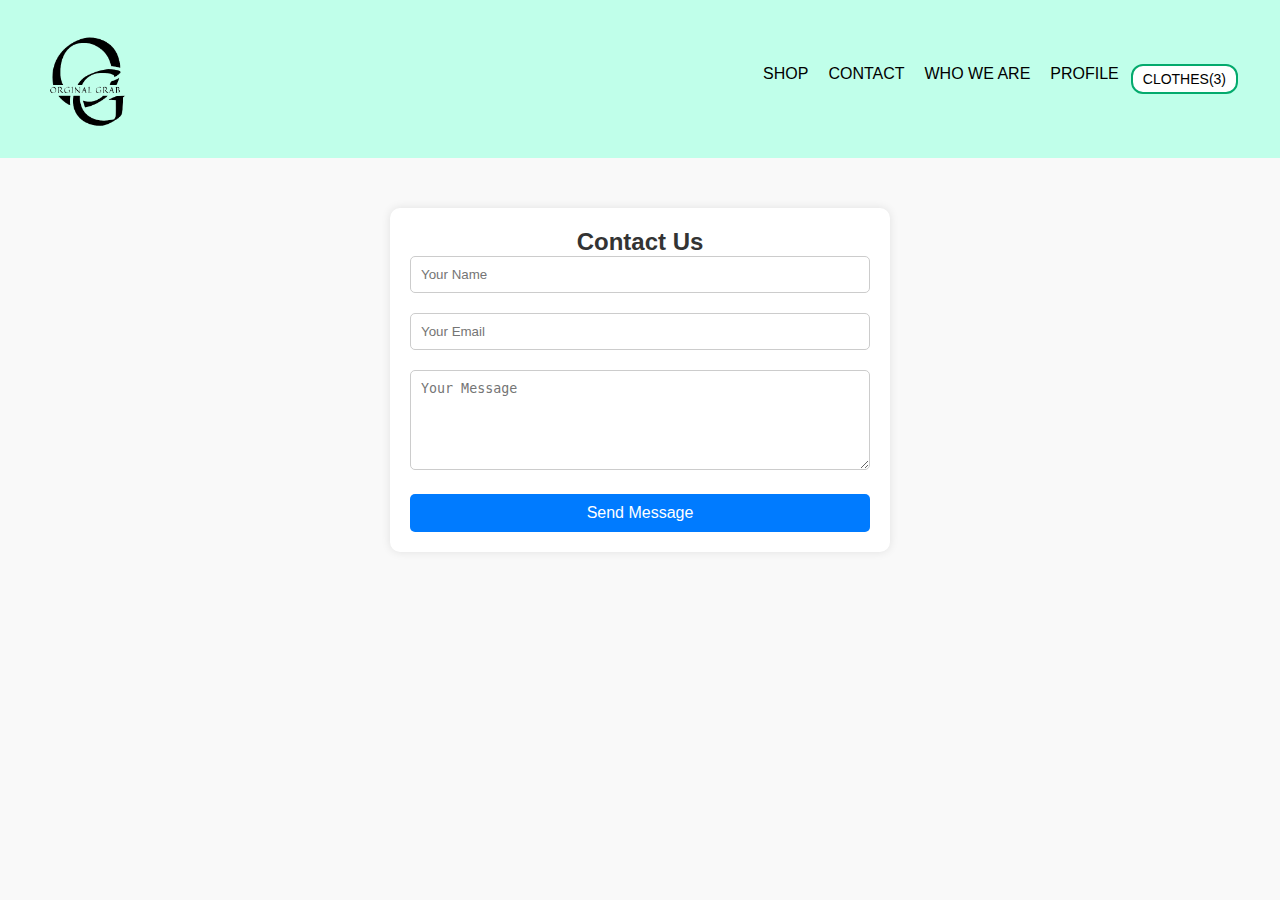
<file: contact.html>
<!DOCTYPE html>
<html lang="en">
    <head>
        <title>green</title>
        <link rel="stylesheet" href="./gang.css">
    </head>
    <body>
        <div class="container">
            <a href="./gang.html"><img src="og__2_-removebg-preview.png" alt="logo" width="150px"> </a>
            <ul class="menu-items">
                <li><a href="./shop.html">SHOP</a></li>
                <li><a href="./contact.html">CONTACT</a></li>
                <li><a href="./who-we-are.html">WHO WE ARE</a></li>
                <li><a href="./PROFILE.html">PROFILE</a></li>
                <li class="hero"><a href="./clothes.html">CLOTHES(3)</a></li>
            </ul>
    </div>

        <div class="containers">
            <h2>Contact Us</h2>
            <form action="#" method="post">
              <div class="form-group">
                <input type="text" id="name" name="name" placeholder="Your Name" required>
              </div>
              <div class="form-group">
                <input type="email" id="email" name="email" placeholder="Your Email" required>
              </div>
              <div class="form-group">
                <textarea id="message" name="message" placeholder="Your Message" required></textarea>
              </div>
              <button type="submit">Send Message</button>
            </form>
          </div>
        </body>
        </html>
</file>
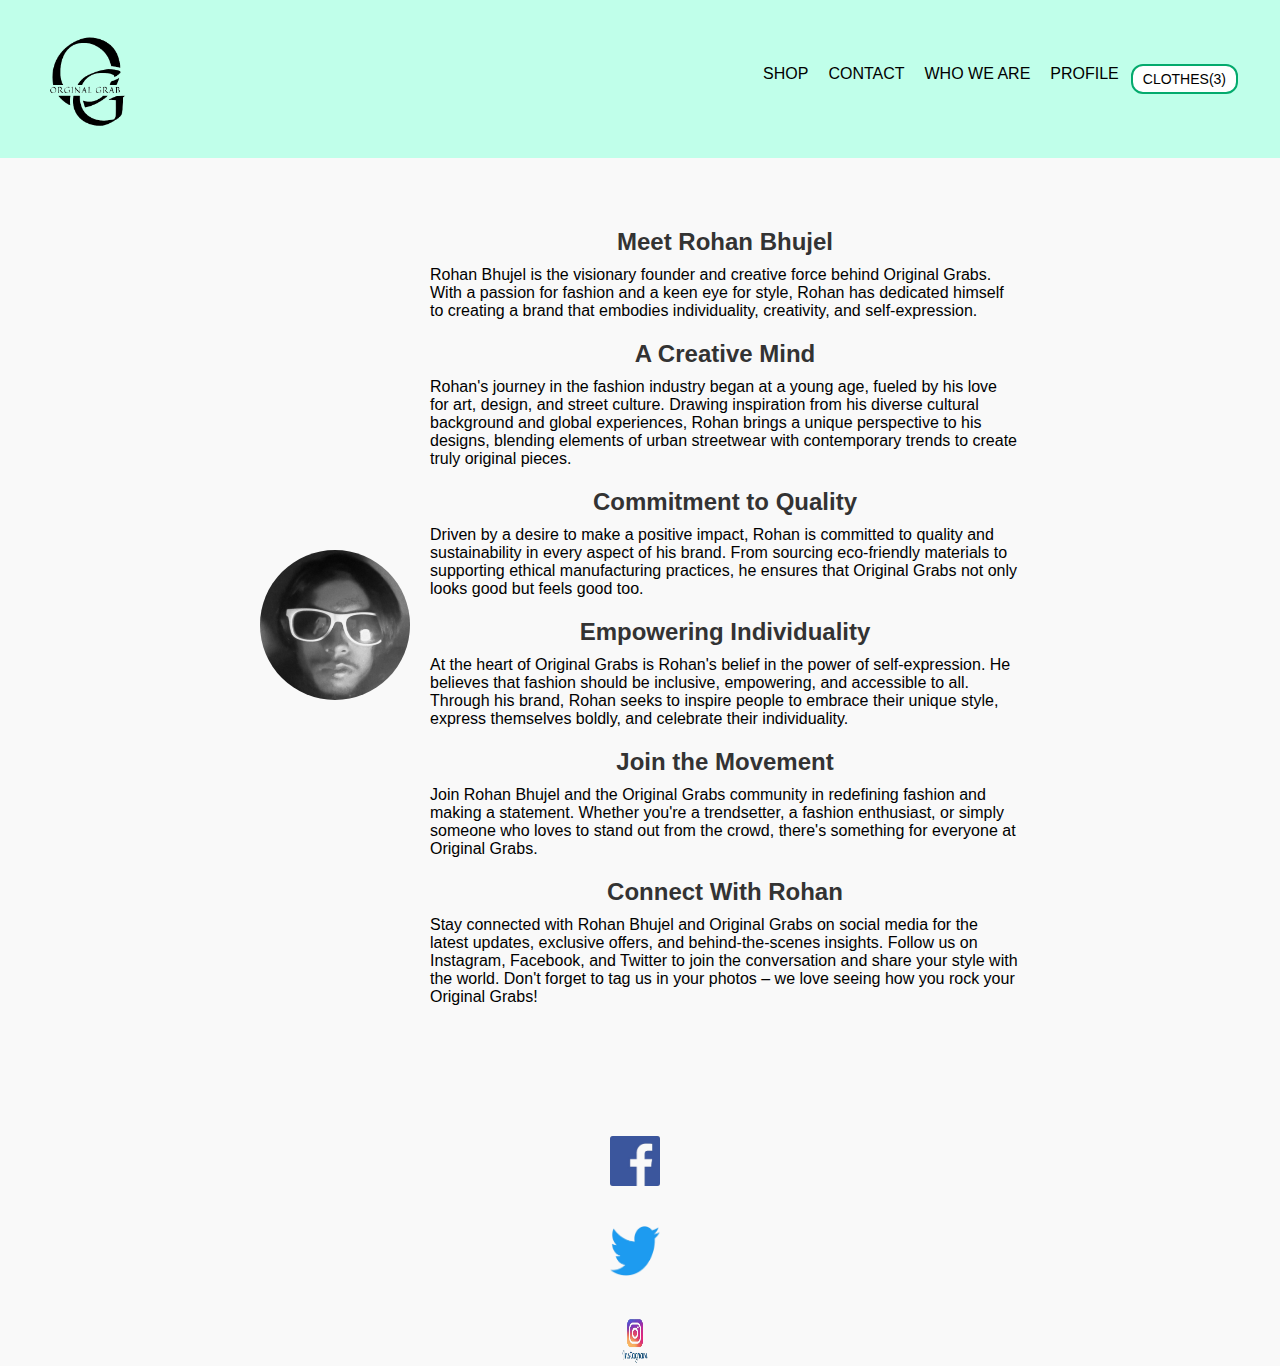
<file: PROFILE.html>
<!DOCTYPE html>
<html lang="en">
    <head>
        <title>green</title>
        <link rel="stylesheet" href="./gang.css">
    </head>
    <body>
        <div class="container">
            <a href="./gang.html"><img src="og__2_-removebg-preview.png" alt="logo" width="150px"> </a>
            <ul class="menu-items">
                <li><a href="./shop.html">SHOP</a></li>
                <li><a href="./contact.html">CONTACT</a></li>
                <li><a href="./who-we-are.html">WHO WE ARE</a></li>
                <li><a href="./PROFILE.html">PROFILE</a></li>
                <li class="hero"><a href="./clothes.html">CLOTHES(3)</a></li>
            </ul>
        </div>
    </div>   
    <div class="rohan1">
        <div class="profiles">
          <div class="profiles-img">
            <img src="IMG_20220131_022333_542_Original.JPG" alt="Profile Picture">
          </div>
          <div class="profiles-info">
            <h2>Meet Rohan Bhujel</h2>

               <p> Rohan Bhujel is the visionary founder and creative force behind Original Grabs. With a passion for fashion and a keen eye for style, Rohan has dedicated himself to creating a brand that embodies individuality, creativity, and self-expression.</p>
                
            <h2> A Creative Mind</h2>
                
            <p> Rohan's journey in the fashion industry began at a young age, fueled by his love for art, design, and street culture. Drawing inspiration from his diverse cultural background and global experiences, Rohan brings a unique perspective to his designs, blending elements of urban streetwear with contemporary trends to create truly original pieces.</p>
                
            <h2>Commitment to Quality</h2>
                
            <p>Driven by a desire to make a positive impact, Rohan is committed to quality and sustainability in every aspect of his brand. From sourcing eco-friendly materials to supporting ethical manufacturing practices, he ensures that Original Grabs not only looks good but feels good too.</p>
                
            <h2>Empowering Individuality</h2>
                
            <p>At the heart of Original Grabs is Rohan's belief in the power of self-expression. He believes that fashion should be inclusive, empowering, and accessible to all. Through his brand, Rohan seeks to inspire people to embrace their unique style, express themselves boldly, and celebrate their individuality.</p>
                
            <h2>Join the Movement</h2>
                
            <p>Join Rohan Bhujel and the Original Grabs community in redefining fashion and making a statement. Whether you're a trendsetter, a fashion enthusiast, or simply someone who loves to stand out from the crowd, there's something for everyone at Original Grabs.</p>
                
            <h2>Connect With Rohan</h2>
                
            <p>Stay connected with Rohan Bhujel and Original Grabs on social media for the latest updates, exclusive offers, and behind-the-scenes insights. Follow us on Instagram, Facebook, and Twitter to join the conversation and share your style with the world. Don't forget to tag us in your photos – we love seeing how you rock your Original Grabs!</p>
        </div>
    </div>
    </div>
    <a class="thank" href="https://www.facebook.com/roh99n/">
        <img src="images-removebg-preview.png" alt="Facebook">
    </a>
    <a class="thank" href="https://twitter.com/_rohan666_">
        <img src="Logo_of_Twitter.svg-ezgif.com-webp-to-jpg-converter-removebg-preview.png" alt="Twitter" width="150" height="150">
    </a>
    <a class="thank" href="https://www.instagram.com/roh99n/?hl=en">
        <img src="20201112143233507627o-ezgif.com-webp-to-jpg-converter-removebg-preview.png" alt="Instagram" width="250" height="250">
    </a>
    <!-- Add more social media links/icons as needed -->
      </body>
    </html>
</file>
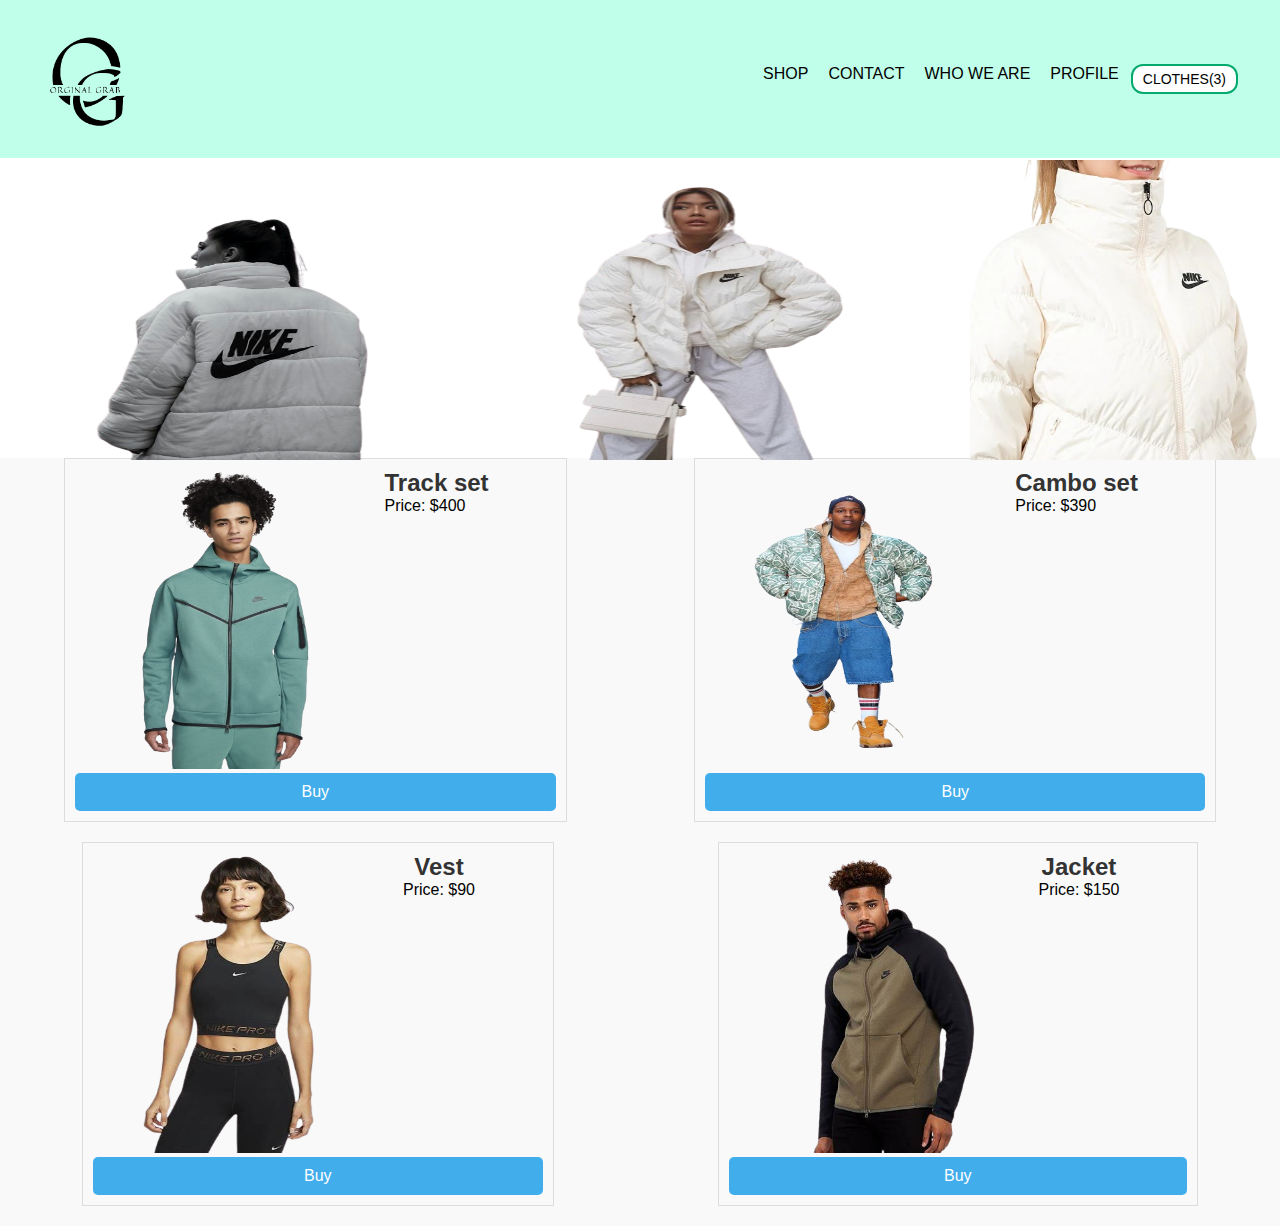
<file: shop.html>
<!DOCTYPE html>
<html lang="en">
    <head>
        <title>green</title>
        <link rel="stylesheet" href="./gang.css">
    </head>
    <body>
        <div class="container">
            <a href="./gang.html"><img src="og__2_-removebg-preview.png" alt="logo" width="150px"> </a>
            <ul class="menu-items">
                <li><a href="./shop.html">SHOP</a></li>
                <li><a href="./contact.html">CONTACT</a></li>
                <li><a href="./who-we-are.html">WHO WE ARE</a></li>
                <li><a href="./PROFILE.html">PROFILE</a></li>
                <li class="hero"><a href="./clothes.html">CLOTHES(3)</a></li>
            </ul>
         </div>
            <div class="slideshow">
                <div class="slide">
                  <img src="desktop-wallpaper-nike-clothing-nike-car-removebg-preview.png" alt="slide1"  width="400" height="300">
                </div>
                <div class="slide">
                  <img src="691fe4df0c2f9a9944798e60faece13f-removebg-preview.png" alt="slide2"  width="450" height="300">
                </div>
                <div class="slide">
                  <img src="237185-full_product-removebg-preview.png" alt="slide3" width="300" height="300">
                </div>
              </div>
              <ul class="clothing-list">
                <li class="clothing-item">
                  <div class="clothing-image">
                    <img src="cu4489-381_veste-nike-sportswear-tech-fleece-pour-homme-cu4489-381_01_1_1-removebg-preview.png" alt="Clothes 1" width="300" height="300">
                  </div>
                  <div class="clothing-details">
                    <h2>Track set</h2>
                    <p>Price: $400</p>
                  </div>
                  <a href="./clothes.html"><button class="buy-button">Buy</button></a>
                </li>
                <li class="clothing-item">
                  <div class="clothing-image">
                    <img src="1678359672-asap-rocky-march-2023-outfit-removebg-preview.png" alt="Clothes 2" width="300" height="300">
                  </div>
                  <div class="clothing-details">
                    <h2>Cambo set</h2>
                    <p>Price: $390</p>
                  </div>
                  <a href="./clothes.html"><button class="buy-button">Buy</button></a>
                </li><li class="clothing-item">
                  <div class="clothing-image">
                    <img src="OIP__1_-removebg-preview.png" alt="Clothes 3" width="300" height="300">
                  </div>
                  <div class="clothing-details">
                    <h2>Vest</h2>
                    <p>Price: $90</p>
                  </div>
                 <a href="./clothes.html"> <button class="buy-button">Buy</button></a>
                </li>
                <li class="clothing-item">
                  <div class="clothing-image">
                    <img src="OIP-removebg-preview.png" alt="Clothes 4" width="300" height="300">
                  </div>
                  <div class="clothing-details">
                    <h2>Jacket</h2>
                    <p>Price: $150</p>
                  </div>
                 <a href="./clothes.html"> <button class="buy-button">Buy</button></a>
                </li>
                <!-- Add more clothing items as needed -->
              </ul>
        </body>
        </html>
</file>
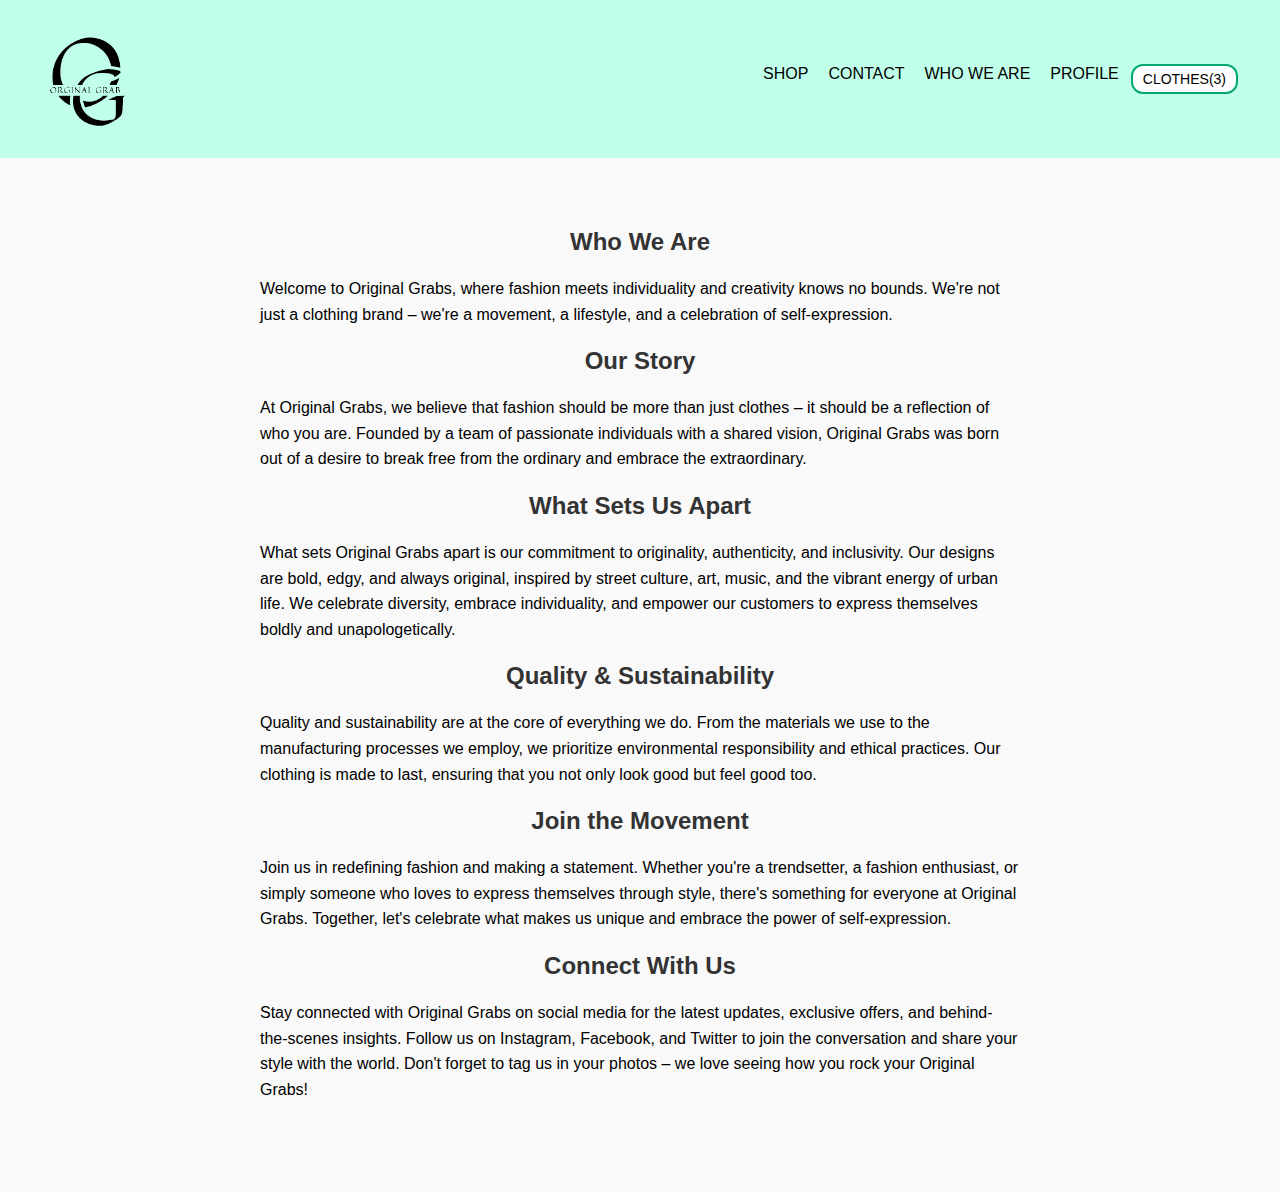
<file: who-we-are.html>
<!DOCTYPE html>
<html lang="en">
    <head>
        <title>green</title>
        <link rel="stylesheet" href="./gang.css">
    </head>
    <body class="rohan3">
        <div class="container">
            <a href="./gang.html"><img src="og__2_-removebg-preview.png" alt="logo" width="150px"> </a>
            <ul class="menu-items">
                <li><a href="./shop.html">SHOP</a></li>
                <li><a href="./contact.html">CONTACT</a></li>
                <li><a href="./who-we-are.html">WHO WE ARE</a></li>
                <li><a href="./PROFILE.html">PROFILE</a></li>
                <li class="hero"><a href="./clothes.html">CLOTHES(3)</a></li>
            </ul>
        </div>
        <section class="who-we-are">
            <div class="rohan2">
              <h2 class="box1">Who We Are</h2>
              <p class="box2">Welcome to Original Grabs, where fashion meets individuality and creativity knows no bounds. We're not just a clothing brand – we're a movement, a lifestyle, and a celebration of self-expression.</p>
              <h2 class="box1">Our Story</h2>
              <p class="box2">At Original Grabs, we believe that fashion should be more than just clothes – it should be a reflection of who you are. Founded by a team of passionate individuals with a shared vision, Original Grabs was born out of a desire to break free from the ordinary and embrace the extraordinary.</p>
              <h2 class="box1">What Sets Us Apart</h2>
              <p class="box2">What sets Original Grabs apart is our commitment to originality, authenticity, and inclusivity. Our designs are bold, edgy, and always original, inspired by street culture, art, music, and the vibrant energy of urban life. We celebrate diversity, embrace individuality, and empower our customers to express themselves boldly and unapologetically.</p>
              <h2 class="box1">Quality & Sustainability</h2>
              <p class="box2">Quality and sustainability are at the core of everything we do. From the materials we use to the manufacturing processes we employ, we prioritize environmental responsibility and ethical practices. Our clothing is made to last, ensuring that you not only look good but feel good too.</p>
              <h2 class="box1">Join the Movement</h2>
              <p class="box2">Join us in redefining fashion and making a statement. Whether you're a trendsetter, a fashion enthusiast, or simply someone who loves to express themselves through style, there's something for everyone at Original Grabs. Together, let's celebrate what makes us unique and embrace the power of self-expression.</p>
              <h2 class="box1">Connect With Us</h2>
              <p class="box2">Stay connected with Original Grabs on social media for the latest updates, exclusive offers, and behind-the-scenes insights. Follow us on Instagram, Facebook, and Twitter to join the conversation and share your style with the world. Don't forget to tag us in your photos – we love seeing how you rock your Original Grabs!</p>
            </div>
          </section>
        </body>
        </html>
</file>
<file: gang.css>
*{
    margin: 0;
    padding: 0;
    box-sizing: border-box;
}
.container{
    width: 100%;
    padding: 2px 10px;
    background-color: rgb(192, 255, 234);
    display: flex;
    align-items: center;
    justify-content: space-between;
    text-decoration: solid;
}
.container> a> img{
    height: 10%;
}
.menu-items{
    display: flex;
    margin: 30px;
}
.menu-items> li{
    list-style: none;
    padding: 5px 10px;
}
.menu-items> li> a{
    text-decoration: none;
    color: black;
}
.menu-items> li> a:hover{
    color: rgb(255, 47, 47);
}
.menu-items .hero{
    color: rgb(255, 255, 255);
}
.hero{
    background-color: #04AA6D; /* Green */
    border: none;
    color: white;
    padding: 15px 31px;
    text-align: center;
    text-decoration: none;
    display: inline-block;
    font-size: 14px;
    margin: 4px 2px;
    transition-duration: 0.4s;
    cursor: pointer;
    width: auto;
    height: auto;
    font-size: 14px;
    border-radius: 12px;
}
.hero{
    background-color: white; 
  color: black; 
  border: 2px solid #04AA6D;
}
.hero:hover{
    background-color: #04AA6D;
    color: white;
}
.topic{
    color: green;
    padding: 0px 10px 10px 10px;
    display: inline-block ;
    text-align: center;
    translate: 500px 10px;
}
.text{
    padding: 0px 100px 20px 100px;
    text-align: center;
}
.don{
    background-color: #04AA6D; /* Green */
    border: none;
    color: white;
    padding: 16px 32px;
    text-align: center;
    text-decoration:none;
    display: inline-block;
    font-size: 16px;
    margin: 4px 2px;
    transition-duration: 0.4s;
    cursor: pointer;
    height: auto;
    translate: 550px 10px;

}
.don{
    background-color: white; 
  color: black; 
  border: 2px solid #04AA6D;
}
.don:hover{
    background-color: #04AA6D;
    color: white;
}
.rohan{
    text-decoration: none;
    color: black;
}
.blogs{
    width: 100%;
    padding: 40px 20px;
}
.post-items{
    display: grid;
    grid-template-columns: 1fr 1fr 1fr;
    column-gap: 20px;
    row-gap: 30px;
    transition-property: width, height;
    transition-duration: 0.6s;
}

.post{
    background-color: rgb(219, 241, 241);
}
.post>img{
    width: 100%;
}
.slideshow {
width: 50%;
padding: 2px 10px;
background-color: white;
display: flex;
align-items:normal;
justify-content: space-between;
text-decoration: solid;
position: relative;
width: 100%;
height: 300px; /* Adjust height as needed */
overflow:visible;
}
.slide1 {  
position: absolute;
top: 0;
left: 0;
width: 50%;
height: auto;
opacity: 0;
transition: opacity 1s;
}
.slide2 {  
position: absolute;
top: 0;
left: 0;
width: 50%;
height: auto;
opacity: 0;
transition: opacity 1s;
}
.slide3 {
position: absolute;
top: 0;
left: 0;
width: 50%;
height: auto;
opacity: 0;
transition: opacity 1s;
}
.slide.active {
    opacity: 1;
}
.slide:nth-child(1) { animation: slide1 10s infinite; }
.slide:nth-child(2) { animation: slide2 10s infinite; }
.slide:nth-child(3) { animation: slide3 10s infinite; }
@keyframes slide1 {
    0%   { transform: translateX(-100%); } /* Start from the left outside the viewport */
    25%  { transform: translateX(0); }     /* Move into view from the left */
    50%  { transform: translateX(0); }     /* Remain visible */
    75%  { transform: translateX(100%); }  /* Move out of view to the right */
    100% { transform: translateX(100%); }  /* Stay out of view */
}
  
@keyframes slide2 {
    0%   { transform: translateX(100%); }  /* Start from the right outside the viewport */
    25%  { transform: translateX(0); }     /* Move into view from the right */
    50%  { transform: translateX(0); }     /* Remain visible */
    75%  { transform: translateX(-100%); } /* Move out of view to the left */
    100% { transform: translateX(-100%); } /* Stay out of view */
}
  
@keyframes slide3 {
    0%   { transform: translateX(50%); }   /* Start from the center (or any other position) */
    25%  { transform: translateX(0); }     /* Move into view from the center */
    50%  { transform: translateX(0); }     /* Remain visible */
    75%  { transform: translateX(-50%); }  /* Move out of view to the left */
    100% { transform: translateX(-50%); }  /* Stay out of view */
}
body {
    font-family: Arial, sans-serif;
    margin: 0;
    padding: 0;
}
.clothing-list {
    display: flex;
    flex-wrap: wrap;
    justify-content: space-around;
}
.item {
    text-align: center;
    margin: 20px;
}
.item img {
    width: 200px;
    height: 200px;
    object-fit: cover;
    border-radius: 5px;
}
.item-name {
    font-weight: bold;
    margin-top: 10px;
}
.item-price {
    color: #888;
    margin-top: 5px;
}
/* CSS for the list */
.clothing-list {
    list-style-type: none;
    padding: 0;
  }
  .clothing-item {
    margin-bottom: 20px;
    border: 1px solid #ddd;
    padding: 10px;
    overflow: hidden;
  }
  .clothing-image {
    float: left;
    margin-right: 10px;
  }
  .clothing-details {
    float: left;
  }
  .buy-button {
    float: right;
    background-color: rgb(66, 173, 235); /* Change to blue color */
  color: white;
  border: none;
  padding: 10px 20px;
  border-radius: 5px;
  cursor: pointer;
}
button:hover {
    background-color: darkblue; /* Change to a darker shade of blue on hover */
}
body {
    font-family: Arial, sans-serif;
    background-color: #f0f0f0;
    margin: 0;
    padding: 0;
}
  
.containers {
    max-width: 500px;
    margin: 50px auto;
    padding: 20px;
    background-color: #fff;
    border-radius: 10px;
    box-shadow: 0 0 10px rgba(0, 0, 0, 0.1);
}
  
h2 {
    text-align: center;
    color: #333;
}
  
.form-group {
    margin-bottom: 20px;
}
  
input[type="text"],
input[type="email"],
textarea {
    width: 100%;
    padding: 10px;
    border: 1px solid #ccc;
    border-radius: 5px;
}
  
textarea {
    height: 100px;
}
  
button {
    background-color: #007bff;
    color: white;
    border: none;
    padding: 10px 20px;
    border-radius: 5px;
    cursor: pointer;
    width: 100%;
    font-size: 16px;
}
  
button:hover {
    background-color: #0056b3;
}
body {
    font-family: Arial, sans-serif;
    margin: 0;
    padding: 0;
    background-color: #f9f9f9;
}
  
.rohan1{
    max-width: 800px;
    margin: 50px auto;
    padding: 20px;
}
  
.profiles {
    display: flex;
    align-items: center;
}
  
.profiles-img img {
    width: 150px;
    height: 150px;
    border-radius: 50%;
    margin-right: 20px;
}
  
.profiles-info h2 {
    font-size: 24px;
    margin-bottom: 10px;
}
  
.profiles-info p {
    font-size: 16px;
    margin-bottom: 20px;
}
  
.social-links {
    display: flex;
}
  
.social-link {
    font-size: 24px;
    color: #333;
    margin-right: 10px;
    transition: color 0.3s ease;
}
  
.social-link:hover {
    color: #007bff;
}
/* Style social media icons */
.thank {
    display: inline-block;
    margin-right: 10px; /* Adjust spacing between icons */
    display: flex;
  justify-content: center; /* Center horizontally */
  align-items: flex-end; /* Align at the bottom */
  height: 90px; /* Adjust height as needed */
}
.img{
    justify-self: end; /* Align at the end (bottom) */
}
.thank>img {
    width: 50px; /* Adjust icon size */
    height: 50px;
}
.thank:hover img {
    opacity: 0.8; /* Add hover effect */
}
.rohan3 {
    font-family: Arial, sans-serif;
    margin: 0;
    padding: 0;
}
  
.rohan2{
    max-width: 800px;
    margin: 0 auto;
    padding: 20px;
}
  
.who-we-are {
    background-color: #f9f9f9;
    padding: 50px 0;
}
  
.box1 {
    text-align: center;
    margin-bottom: 20px;
  }
  
.box2 {
    font-size: 16px;
    line-height: 1.6;
    margin-bottom: 20px;
}
</file>
